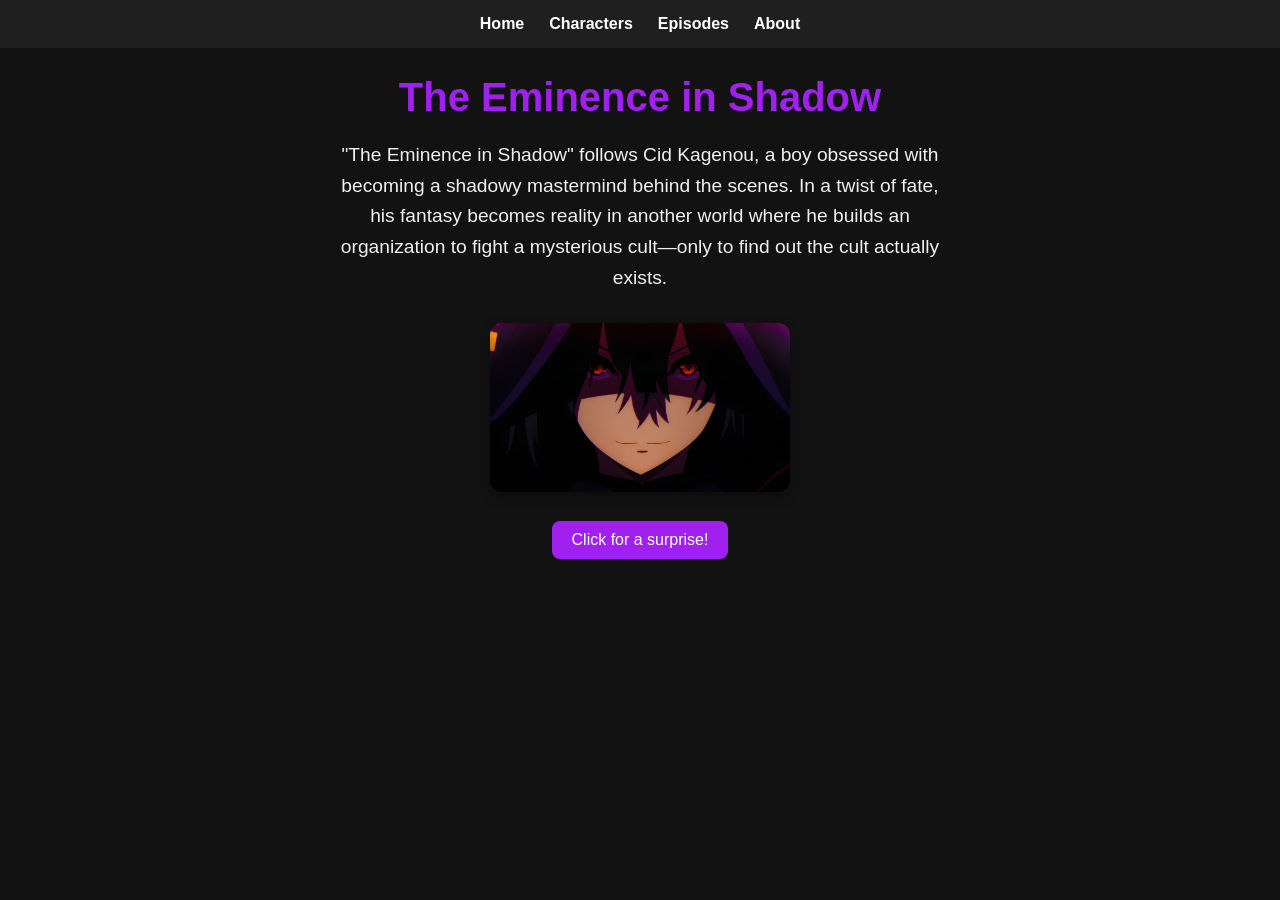
<file: index.html>
<!DOCTYPE html>
<html lang="en">
<head>
  <meta charset="UTF-8" />
  <meta name="viewport" content="width=device-width, initial-scale=1.0" />
  <title>The Eminence in Shadow</title>
  <link rel="stylesheet" href="styles.css" />
</head>
<body>

  <nav>
    <ul>
      <li><a href="#">Home</a></li>
      <li><a href="#">Characters</a></li>
      <li><a href="#">Episodes</a></li>
      <li><a href="#">About</a></li>
    </ul>
  </nav>

  <main>
    <h1>The Eminence in Shadow</h1>
    <p>
      "The Eminence in Shadow" follows Cid Kagenou, a boy obsessed with becoming a shadowy mastermind
      behind the scenes. In a twist of fate, his fantasy becomes reality in another world where he builds
      an organization to fight a mysterious cult—only to find out the cult actually exists.
    </p>

    <img src="assets/shadow.png" alt="The Eminence in Shadow" /><br/>

    <button onclick="showMessage()">Click for a surprise!</button>
  </main>

  <script src="script.js"></script>
</body>
</html>
</file>
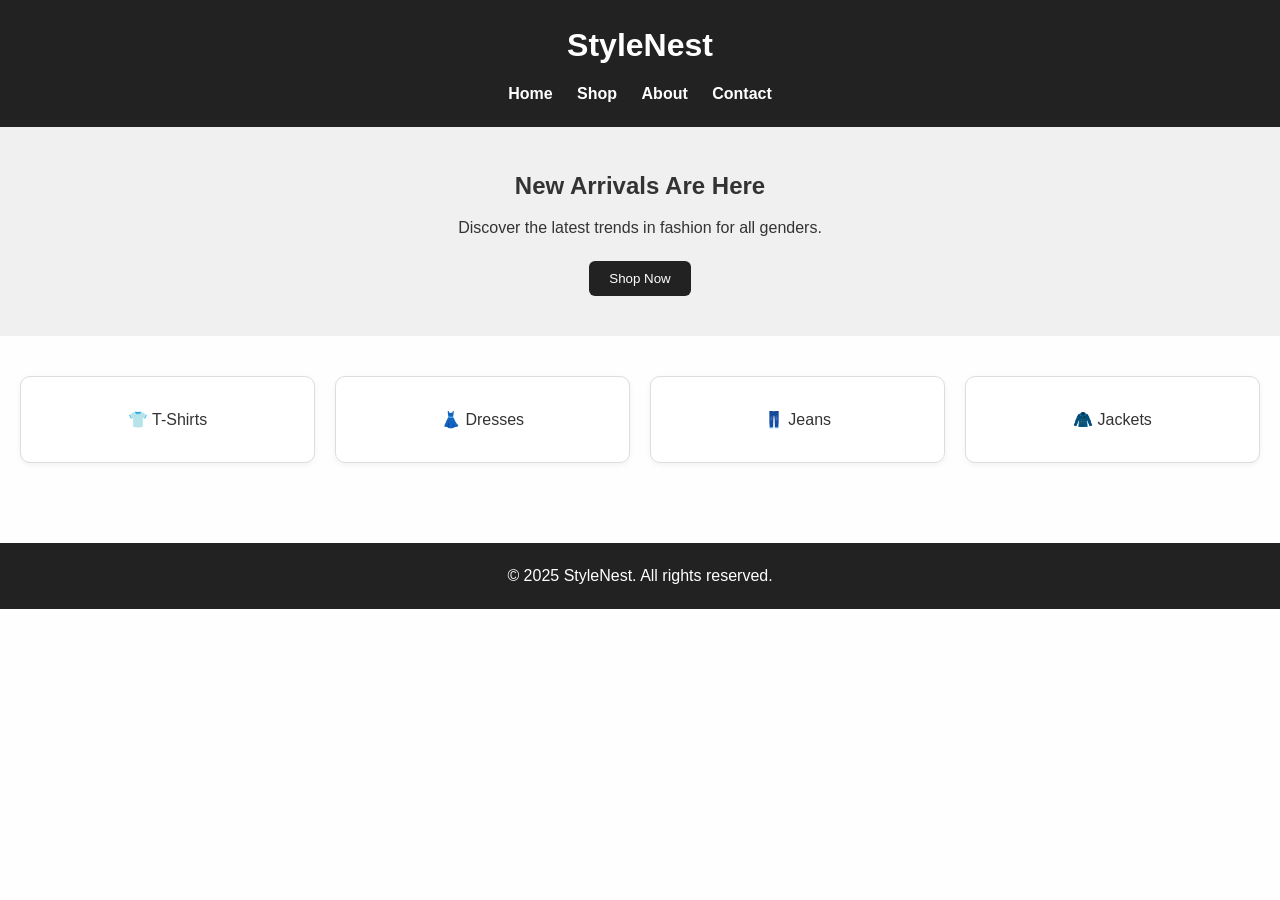
<file: activity-2/index.html>
<!DOCTYPE html>
<html lang="en">
<head>
  <meta charset="UTF-8" />
  <meta name="viewport" content="width=device-width, initial-scale=1.0" />
  <title>StyleNest - Fashion for Everyone</title>
  <link rel="stylesheet" href="styles.css" />
</head>
<body>
  <header>
    <h1>StyleNest</h1>
    <nav>
      <a href="#">Home</a>
      <a href="#">Shop</a>
      <a href="#">About</a>
      <a href="#">Contact</a>
    </nav>
  </header>

  <main>
    <section class="hero">
      <h2>New Arrivals Are Here</h2>
      <p>Discover the latest trends in fashion for all genders.</p>
      <button>Shop Now</button>
    </section>

    <section class="products">
      <div class="product">👕 T-Shirts</div>
      <div class="product">👗 Dresses</div>
      <div class="product">👖 Jeans</div>
      <div class="product">🧥 Jackets</div>
    </section>
  </main>

  <footer>
    <p>&copy; 2025 StyleNest. All rights reserved.</p>
  </footer>
</body>
</html>
</file>
<file: styles.css>
/* General Styles */
body {
    font-family: Arial, sans-serif;
    margin: 0;
    padding: 0;
    background-color: #121212;
    color: #f0f0f0;
  }
  
  /* Navigation Bar */
  nav {
    background-color: #1f1f1f;
    padding: 15px;
  }
  
  nav ul {
    list-style-type: none;
    display: flex;
    justify-content: center;
    gap: 25px;
    margin: 0;
    padding: 0;
  }
  
  nav a {
    text-decoration: none;
    color: #fff;
    font-weight: bold;
  }
  
  nav a:hover {
    color: #a020f0;
  }
  
  /* Main Content */
  main {
    text-align: center;
  }
  
  main h1 {
    font-size: 2.5em;
    margin-bottom: 20px;
    color: #a020f0;
  }
  
  main p {
    max-width: 600px;
    margin: auto;
    font-size: 1.2em;
    line-height: 1.6;
  }
  
  /* Image */
  main img {
    margin-top: 30px;
    width: 300px;
    border-radius: 12px;
    box-shadow: 0 4px 12px rgba(0,0,0,0.4);
  }
  
  /* Button */
  button {
    margin-top: 25px;
    padding: 10px 20px;
    background-color: #a020f0;
    color: white;
    border: none;
    border-radius: 8px;
    font-size: 1em;
    cursor: pointer;
    transition: background-color 0.3s ease;
  }
  
  button:hover {
    background-color: #8000d0;
  }
</file>
<file: activity-2/styles.css>
/* Base Styles */
* {
    box-sizing: border-box;
    margin: 0;
    padding: 0;
  }
  
  body {
    font-family: 'Segoe UI', sans-serif;
    line-height: 1.6;
    background-color: #fefefe;
    color: #333;
  }
  
  header {
    background-color: #222;
    color: white;
    padding: 20px;
    text-align: center;
  }
  
  header nav {
    margin-top: 10px;
  }
  
  header nav a {
    color: white;
    margin: 0 10px;
    text-decoration: none;
    font-weight: bold;
  }

  nav a:hover {
    color: #41aef1;
  }
  
  .hero {
    text-align: center;
    padding: 40px 20px;
    background-color: #f0f0f0;
  }
  
  .hero h2 {
    margin-bottom: 10px;
  }
  
  .hero button {
    margin-top: 20px;
    padding: 10px 20px;
    background-color: #222;
    color: white;
    border: none;
    border-radius: 6px;
    cursor: pointer;
  }

  button:hover {
    background-color: #41aef1;
  }
  
  .products {
    display: grid;
    grid-template-columns: repeat(auto-fit, minmax(150px, 1fr));
    gap: 20px;
    padding: 40px 20px;
  }
  
  .product {
    background-color: #fff;
    padding: 30px;
    text-align: center;
    border: 1px solid #ddd;
    border-radius: 10px;
    box-shadow: 0 2px 6px rgba(0, 0, 0, 0.05);
  }
  
  footer {
    background-color: #222;
    color: white;
    text-align: center;
    padding: 20px;
    margin-top: 40px;
  }
  
  /* Responsive Design */
  @media (max-width: 768px) {
    header nav {
      display: flex;
      flex-direction: column;
      gap: 10px;
    }
  
    .hero {
      padding: 20px;
    }
  
    .products {
      grid-template-columns: 1fr 1fr;
    }
  }
  
  @media (max-width: 480px) {
    .products {
      grid-template-columns: 1fr;
    }
  
    .hero h2 {
      font-size: 1.5em;
    }
  }
</file>
